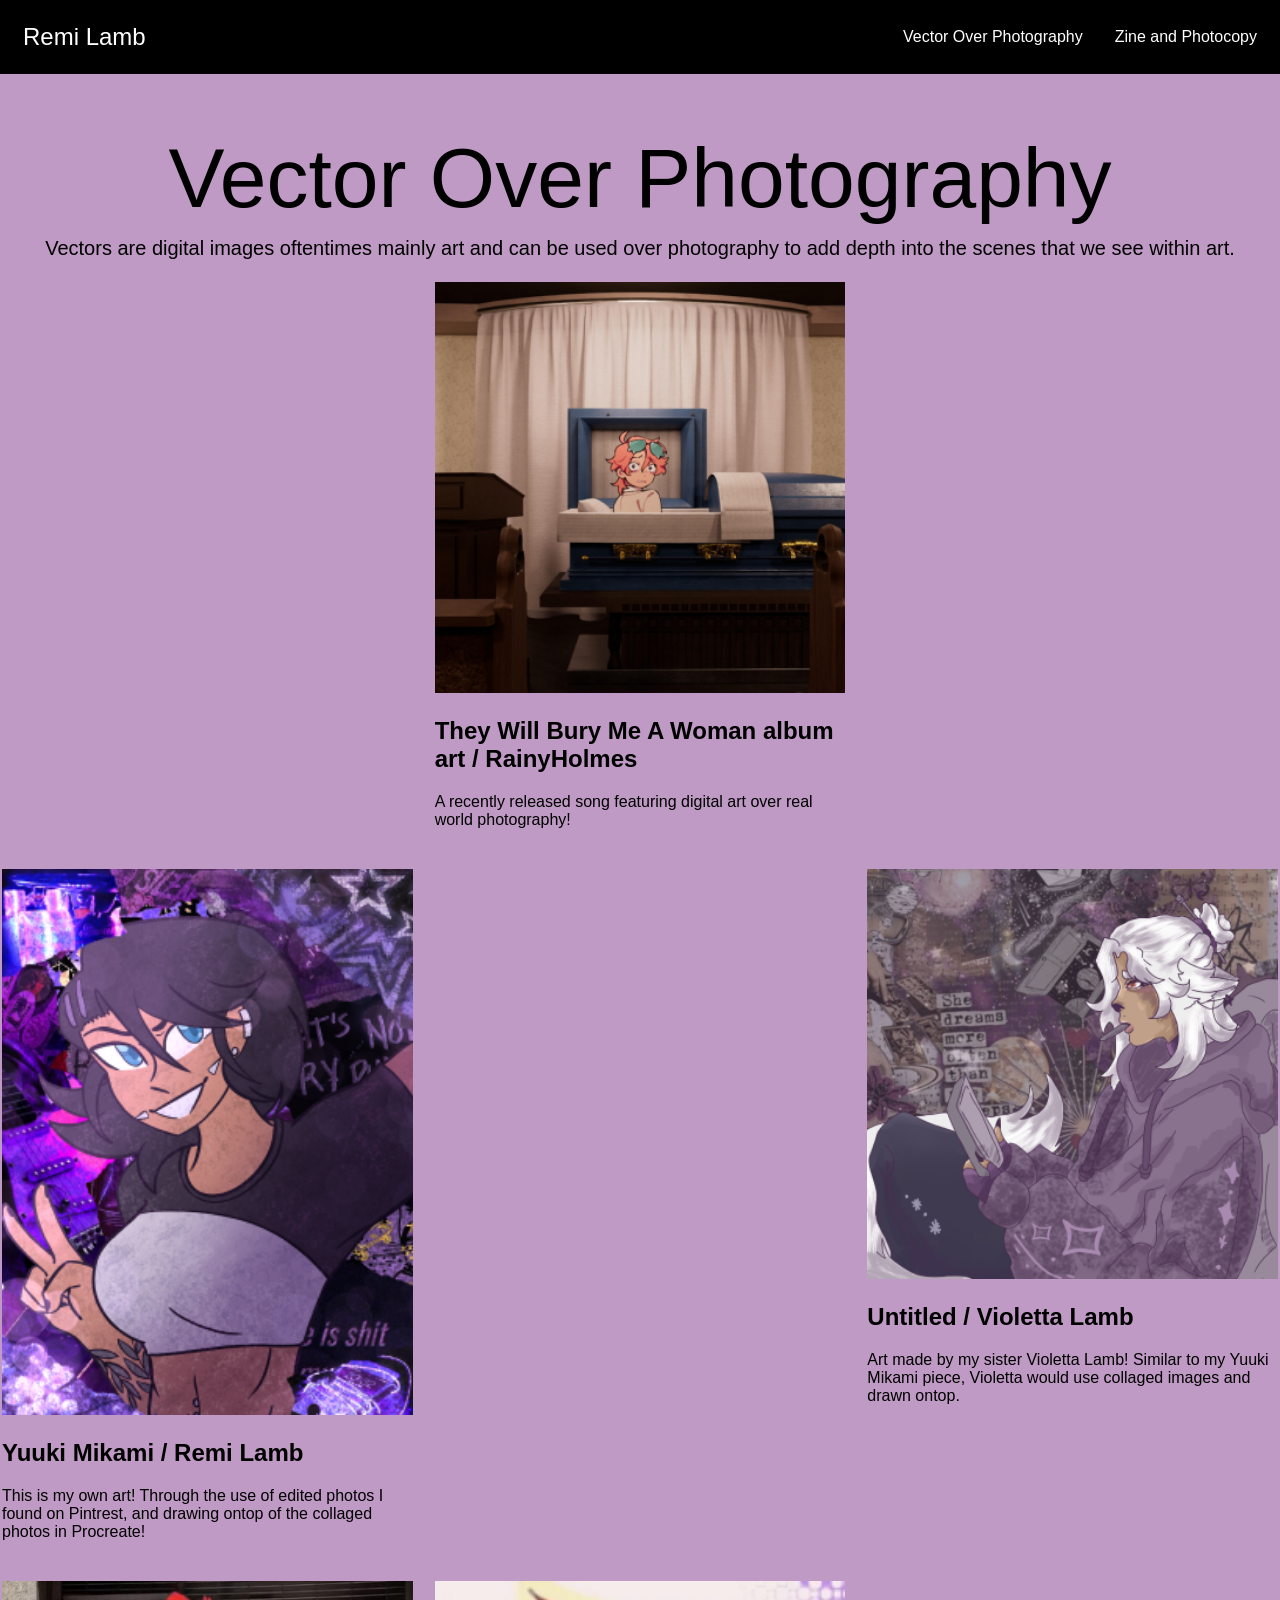
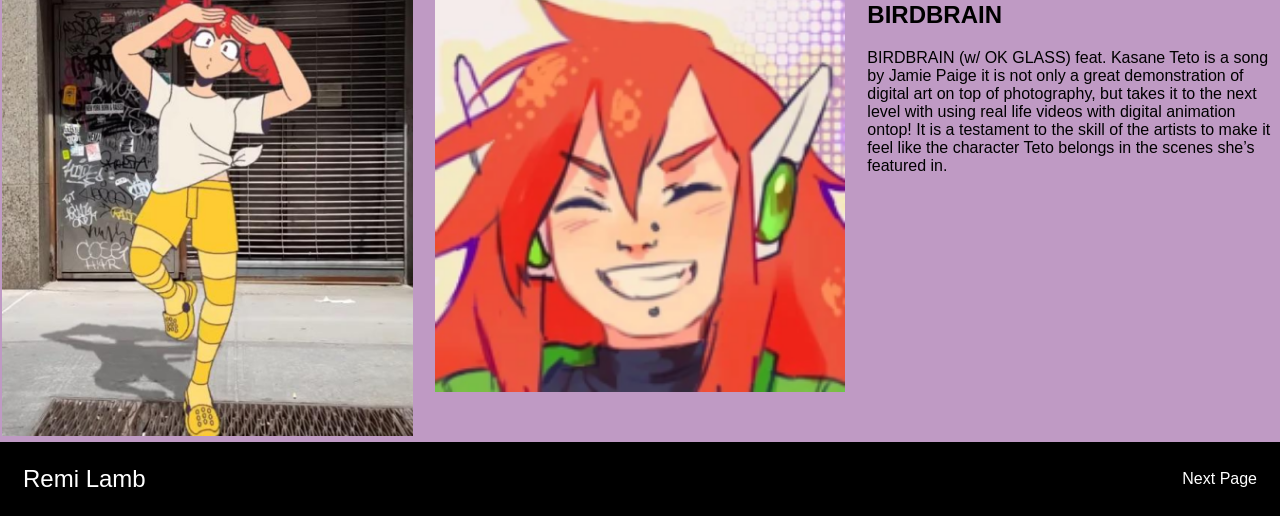
<file: index.html>
<!DOCTYPE html>
<html lang="en">
<head>
  <meta charset="UTF-8">
  <meta http-equiv="X-UA-Compatible" content="IE=edge">
  <meta name="viewport" content="width=device-width, initial-scale=1.0">
  <link rel="stylesheet" href="./style.css">
  <title>vector-over-photography</title>
</head>

<body>
  <div>

    <nav class="top-nav">
      <p class="remi-lamb">Remi Lamb</p>
      <p><a href="index.html">Vector Over Photography</a></p>
      <p><a href="ZineAndPhotocopy.html">Zine and Photocopy</a></p>
    </nav>

    <header>
    <h1 class="headline">Vector Over Photography</h1>
    <p class="copy">
      Vectors are digital images oftentimes mainly art and can be used over
      photography to add depth into the scenes that we see within art.
    </p>
    </header>

    <main>
      <section class="grid-col-6">

        <div class="col-2 span-2-col">
          <p> </p>
        </div>

        <div class="col-1 span-2-col">
    <img class="image-1" src="images/bury me a woman.png" alt="Album art of They Will Bury Me A Woman by RainyHolmes"/>
    <h2>
      They Will Bury Me A Woman album art / RainyHolmes
    </h2>
    <p>
      A recently released song featuring digital art over real world photography!
    </p>
        </div>

        <div class="col-3 span-2-col">
          <p> </p>
        </div>


      </section>

          <section class="grid-col-6">
        <div class="col-1 span-2-col">
      <img class="image-1" src="images/yuuki mikami.png" alt="My own personal art of my character Yuuki Mikami"/>
    <h2>Yuuki Mikami / Remi Lamb</h2>
    <p>
      This is my own art! Through the use of edited photos I found on Pintrest,
      and drawing ontop of the collaged photos in Procreate!
    </p>
        </div>

        <div class="col-2 span-2-col">
          <p> </p>
        </div>

        <div class="col-3 span-2-col">
      <img class="image-1" src="images/vs art.png" alt="Art made by my sister Violetta Lamb">
    <h2>Untitled / Violetta Lamb</h2>
    <p>
      Art made by my sister Violetta Lamb! Similar to my Yuuki Mikami piece,
      Violetta would use collaged images and drawn ontop.
    <p>
        </div>
      </section>

      <section class="grid-col-6">
        <div class="grid-col-1 span-2-col">
        <img class="image-1" src="images/birdbrain.png" alt="Scene from the song BIRDBRAIN by Jaime Paige">
        </div>

        <div class="grid-col-1 span-2-col">
        <img class="image-1" src="images/jaime paige.png" alt="The icon of Jaime Paige on Youtube and other Social Media">
      </div>

        <div class="grid-col-1 span-2-col">
        <h2> BIRDBRAIN</h2>
        <p> 
          BIRDBRAIN (w/ OK GLASS) feat. Kasane Teto is a song by Jamie Paige it is not only a great demonstration of digital art on top of photography, but takes it to the next level with using real life videos with digital animation ontop! It is a testament to the skill of the artists to make it feel like the character Teto belongs in the scenes she’s featured in.
        </p>
        </div>

      </section>
    </main>

  <div class="bottom-nav">
      <p class="remi-lamb">Remi Lamb</p>
      <p class="next-page"><a href="ZineAndPhotocopy.html">Next Page</a></p>
    </div>
  </div>
</div>
</body>
</html>
</file>
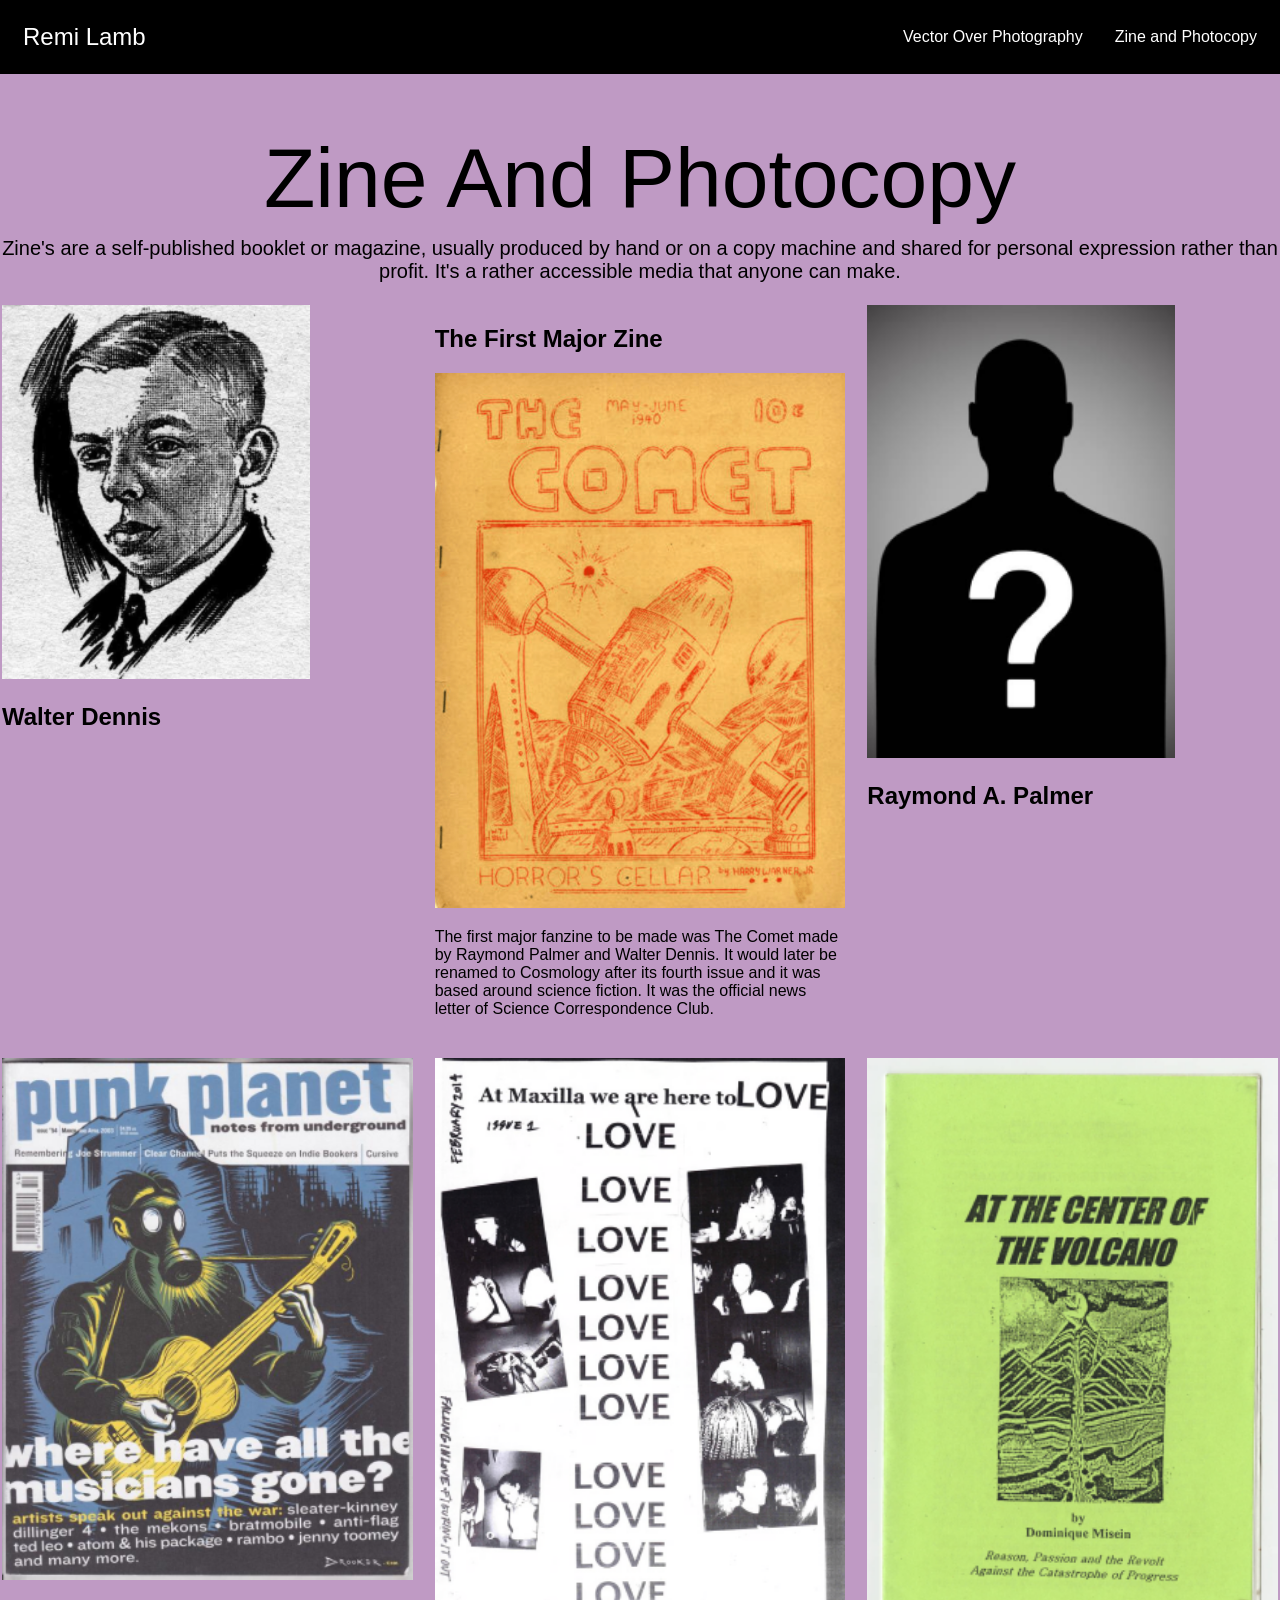
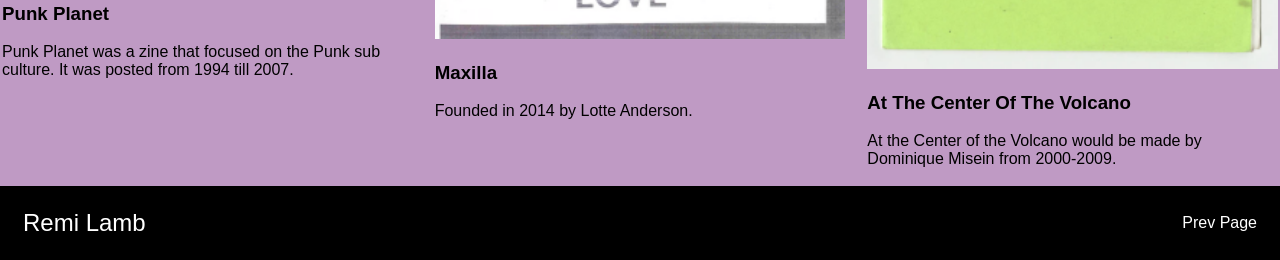
<file: ZineAndPhotocopy.html>
<!DOCTYPE html>
<html lang="en">
<head>
  <meta charset="UTF-8">
  <meta name="viewport" content="width=device-width, initial-scale=1.0">
  <title>ZineAndPhotocopy</title>
  <link rel="stylesheet" href="./style.css">

</head>
<body>
  
<div class="zine-and-photocopy">
    <nav class="top-nav">
      <p class="remi-lamb">Remi Lamb</p>
      <p><a href="index.html">Vector Over Photography</a></p>
      <p><a href="ZineAndPhotocopy.html">Zine and Photocopy</a></p>
    </nav>

    <header>
    <h1 class="headline">Zine And Photocopy</h1>
    <p class="copy">
     Zine's are a self-published booklet or magazine, usually produced by hand or on a copy machine and shared for personal expression rather than profit. It's a rather accessible media that anyone can make.
    </p>
    </header>

<main>
  <section class="grid-col-6">
    <div class="col-1 span-2-col">
  <img class="image-2" src="images/walter dennis.png"  alt="Image of Walter Dennis"/>
  <h2 >Walter Dennis</h2>
    </div>

    <div class="col-2 span-2-col">
    <h2>The First Major Zine</h2>
       <img class="image-1" src="images/the comet.png"  alt="Cover art of The Comet Zine"/>
  <p>
        The first major fanzine to be made was  The Comet
        made by Raymond Palmer and Walter Dennis. It would later be renamed to
        Cosmology after its fourth issue and it was based around science
        fiction. It was the official news letter of Science Correspondence Club.
  </p>
    </div>

        <div class="col-3 span-2-col">
    <img class="image-2" src="images/palmer.png"  alt="A 'mystery person' image"/>
  <h2>Raymond A. Palmer</h2>
    </div>

    </div>
  </section>

    <section class="grid-col-6">
    <div class="col-1 span-2-col">
  <img class="image-1" src="images/punk planet.png"  alt="Cover art of the Punk Palnet Zine"/>
   <h3>Punk Planet</h3>
   <p>Punk Planet was a zine that focused on the Punk sub culture. It was posted
    from 1994 till 2007.</p>
    </div>

    <div class="col-2 span-2-col">
    <img class="image-1" src="images/maxilla.png"  alt="Cover art of the Maxilla Zine"/>
    <h3>Maxilla</h3>
    <p>Founded in 2014 by Lotte Anderson.</p>
    </div>

        <div class="col-3 span-2-col">
  <img class="image-1" src="images/center of volcano.png" alt="Cover art of The Center of Volcano Zine"/>
  <h3>At The Center Of The Volcano</h3>
  <p> At the Center of the Volcano would be made by Dominique Misein from 2000-2009.</p>
    </div>

    </div>
  </section>

</main>

  <div class="bottom-nav">
      <p class="remi-lamb">Remi Lamb</p>
      <p class="prev-page"><a href="index.html">Prev Page</a></p>
    </div>

</body>
</html>
</file>
<file: style.css>
body {
  background: #bf9ac4;
  margin: 0px;
 font-family: "Inter-Regular", sans-serif;
}

.remi-lamb {
  color: #000000;
  text-align: left;
  font-family: "Inter-Regular", sans-serif;
  font-size: 24px;
  font-weight: 400;
  left: 48px;
  top: 23px;
  width: 150px;
  margin-right: auto;
}

.top-nav {
  display: flex;
  gap: 32px;
  align-items: center;
  border: solid #000000;
  padding: 20px;
  background-color: #000000;
}

.top-nav p {
  color: white;
  margin-top: 0px;
  margin-bottom: 0px;
}

.top-nav a {
  color: white;
  text-decoration: none;
  margin-top: 0px;
  margin-bottom: 0px;
}

.top-nav a:hover{
  color: #bf9ac4;
  text-decoration: none;
  margin-top: 0px;
  margin-bottom: 0px;
  font-weight: bold;
}

.headline {
  color: #000000;
  text-align: center;
  font-family: "Jaro-Regular", sans-serif;
  font-size: 84px;
  font-weight: 400;
  margin-bottom: 10px;
}

.copy {
  color: #000000;
  text-align: center;
  font-family: "Inter-Regular", sans-serif;
  font-size: 20px;
  font-weight: 400;
  display: flex;
  align-items: center;
  justify-content: center;
  max-width: 6500px;
  margin: 0px auto;
}

.grid-col-6 {
  border: solid 1px #bf9ac4;
  display: grid;
  grid-template: auto / 1fr 1fr 1fr 1fr 1fr 1fr;
  gap: 20px;
  margin-top: 20px;
  max-width: 1400px;
  margin-left: auto;
  margin-right: auto;
}

.grid-col-6 div{
  border: solid 1px #bf9ac4;
}

.span-2-col {
  grid-column: span 2;
}
.span-6-col {
  grid-column: span 6;
}
.image-1 {
  width: 100%;
  height: auto;
}
.image-2 {
  width: 75%;
  height: auto;
}
.bottom-nav {
  display: flex;
  gap: 32px;
  align-items: center;
  border: solid #000000;
  padding: 20px;
  background-color: #000000;
}
.bottom-nav p {
  color: white;
  margin-top: 0px;
  margin-bottom: 0px;
}

.bottom-nav a {
  color: white;
  text-decoration: none;
  margin-top: 0px;
  margin-bottom: 0px;
}

.bottom-nav a:hover{
  color: #bf9ac4;
  text-decoration: none;
  margin-top: 0px;
  margin-bottom: 0px;
  font-weight: bold;
}
</file>
